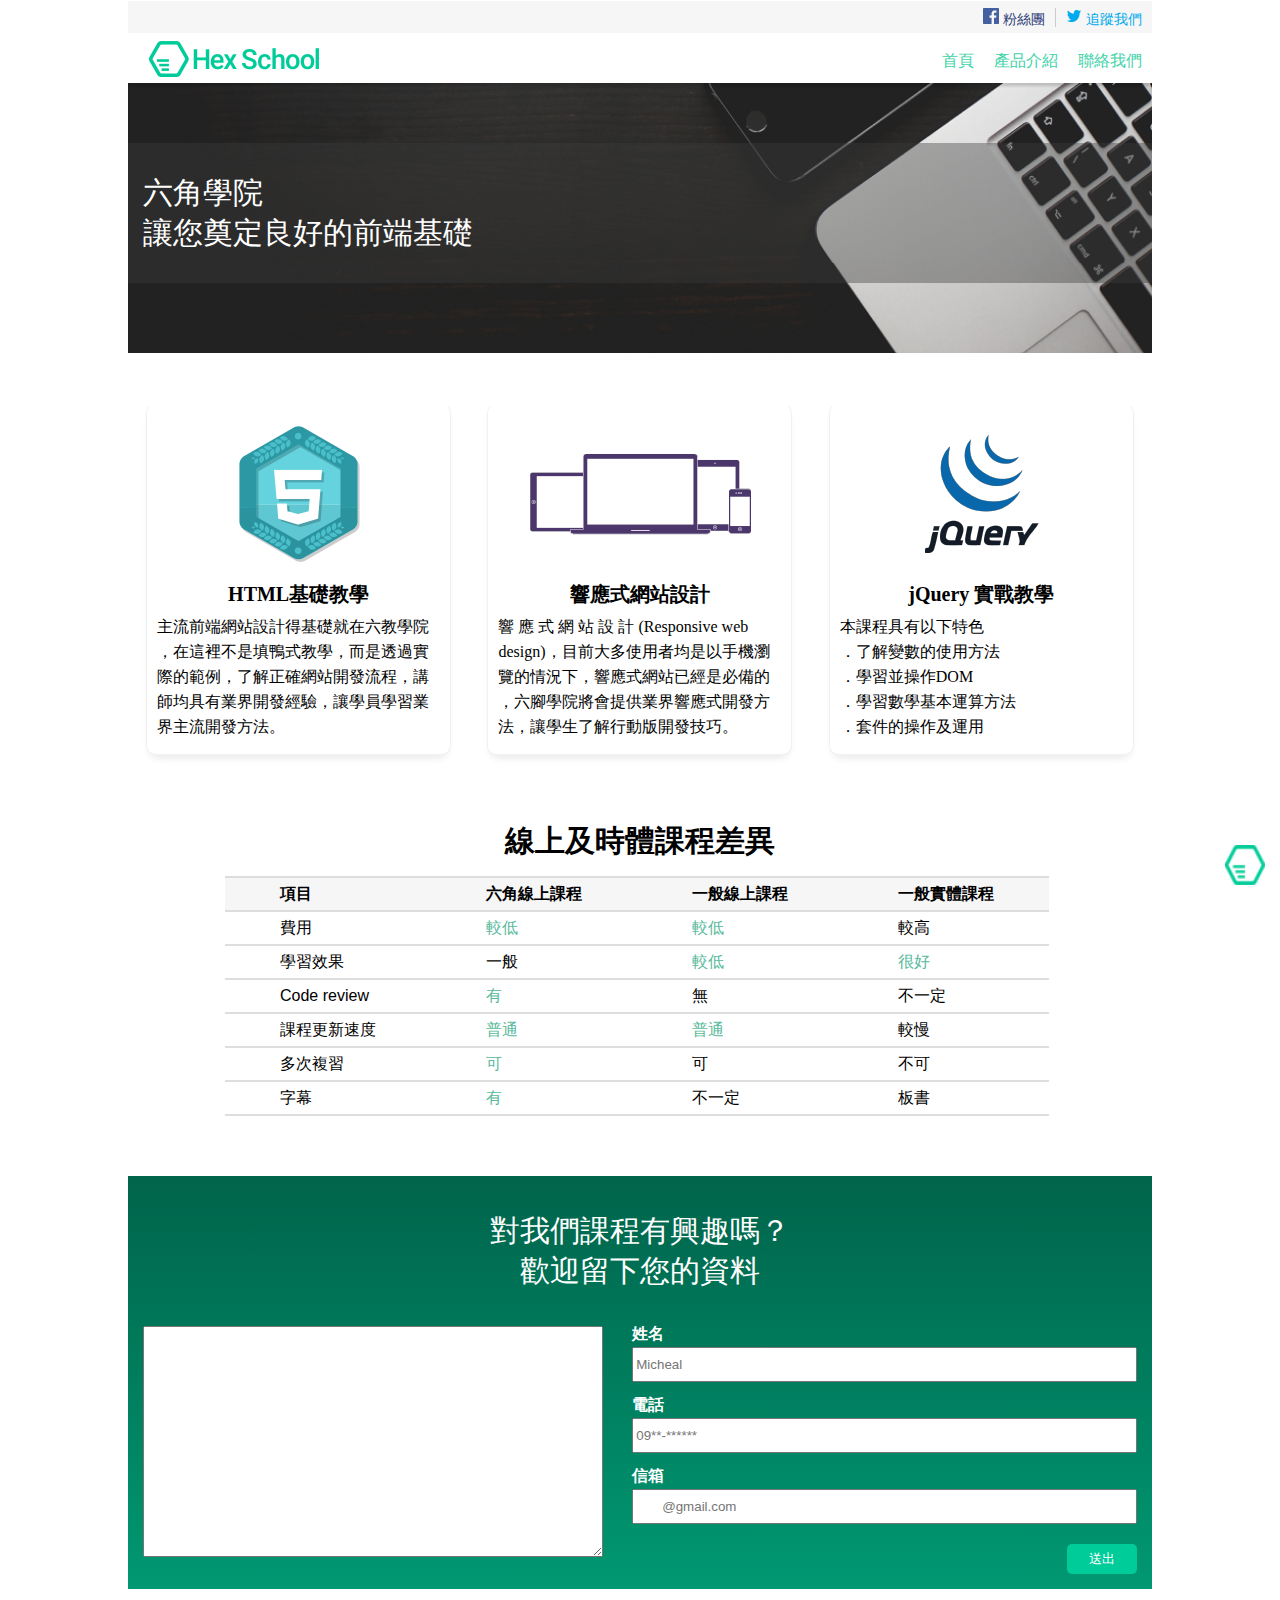
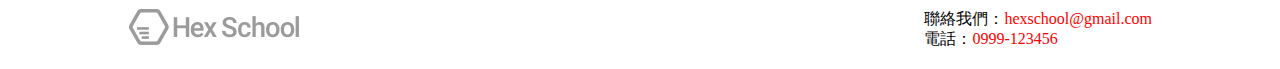
<file: index.html>
<!DOCTYPE html>
<html lang="en">
<head>
    <meta charset="UTF-8">
    <meta name="viewport" content="width=device-width, initial-scale=1.0">
    <title>六角學院</title>

    <link rel="shortcut icon" href="https://www.hexschool.com/favicon.ico">  
    <!--標籤圖片：32*32-->

    <meta name='description' content='有效學習並完成網頁製作。' />
    <!--網站描述文字-->
    <meta name='keywords' content='六角學院, 六角線上課程, 線上課程' />
    <!--關鍵字一、關鍵字二、關鍵字三-->

    <meta property="og:title" content="六角學院的課程分享" />
    <!--FB的標題-->
    <meta property="og:description" content="有效學習並完成網頁製作。">
    <!--FB的描述-->
    <meta property="og:type" content="website" />
    <meta property="og:url" content="https://www.facebook.com/@hexschool" />
    <!--FB上的網址-->
    <meta property="og:image" content="https://www.facebook.com/photo/?fbid=585421813832398&set=a.283134810727768" />
    <!--FB的圖片-->

    <meta http-equiv="X-UA-Compatible" content="IE=Edge" />
    <!--可將IE使用最新版本 -->

    <link rel="stylesheet" href="reset.css">
    <link rel="stylesheet" href="PSD.css">
</head>
<body>
    <div class="wrap">
        <div class="titler">
            <ul>
                <li class="fb">
                    <a href="https://www.facebook.com/@hexschool">
                        <img src="img/fb.png" alt="fb">
                        <span>粉絲團</span>
                    </a>
                </li>
                <li class="twitter">
                    <a href="#">
                        <img src="img/twitter.png" alt="twitter">
                        <span>追蹤我們</span>
                    </a>
                </li>
            </ul>
        </div>

        <div class="menu">
            <div class="menu-pic">
                <a href="https://www.hexschool.com/">Hex School</a>
            </div>
            <ul>
                <li><a href="https://www.hexschool.com/">首頁</a></li>
                <li><a href="https://www.hexschool.com/courses/">產品介紹</a></li>
                <li><a href="https://www.messenger.com/t/608977889251528/?ref=T9hHKXe5gF&messaging_source=source%3Apages%3Amessage_shortlink&source_id=1441792&recurring_notification=0">聯絡我們</a></li>
            </ul>
        </div>

        <div class="pic">
            <div class="inner">
                <h2>六角學院<br>讓您奠定良好的前端基礎</h2>
            </div>
        </div>

        <ul class="bodyer">
            <li>
                <img src="img/html.png" alt="html">
                <h3>HTML基礎教學</h3>
                <p>主流前端網站設計得基礎就在六教學院<br>，在這裡不是填鴨式教學，而是透過實際的範例，了解正確網站開發流程，講師均具有業界開發經驗，讓學員學習業界主流開發方法。</p>
            </li>
            <li>
                <img src="img/rwd.png" alt="rwd">
                <h3>響應式網站設計</h3>
                <p>響 應 式 網 站 設 計 (Responsive web design)，目前大多使用者均是以手機瀏<br>覽的情況下，響應式網站已經是必備的<br>，六腳學院將會提供業界響應式開發方法，讓學生了解行動版開發技巧。</p>
            </li>
            <li>
                <img src="img/jQuery.png" alt="jQuery">
                <h3>jQuery 實戰教學</h3>
                <p>本課程具有以下特色<br>．了解變數的使用方法<br>．學習並操作DOM<br>．學習數學基本運算方法<br>．套件的操作及運用<br></p>
            </li>
        </ul>

        <div class="tabler">
            <h2>線上及時體課程差異</h2>
            <table>
                <tr>
                    <th>項目</th>
                    <th>六角線上課程</th>
                    <th>一般線上課程</th>
                    <th>一般實體課程</th>
                </tr>
                <tr>
                    <td>費用</td>
                    <td class="emphasis">較低</td>
                    <td class="emphasis">較低</td>
                    <td>較高</td>
                </tr>
                <tr>
                    <td>學習效果</td>
                    <td>一般</td>
                    <td class="emphasis">較低</td>
                    <td class="emphasis">很好</td>
                </tr>
                <tr>
                    <td>Code review</td>
                    <td class="emphasis">有</td>
                    <td>無</td>
                    <td>不一定</td>
                </tr>
                <tr>
                    <td>課程更新速度</td>
                    <td class="emphasis">普通</td>
                    <td class="emphasis">普通</td>
                    <td>較慢</td>
                </tr>
                <tr>
                    <td>多次複習</td>
                    <td class="emphasis">可</td>
                    <td>可</td>
                    <td>不可</td>
                </tr>
                <tr>
                    <td>字幕</td>
                    <td class="emphasis">有</td>
                    <td>不一定</td>
                    <td>板書</td>
                </tr>
            </table>
        </div>

        <div class="box">
            <h2>對我們課程有興趣嗎？<br>歡迎留下您的資料</h2>
            <div class="data">
                <div class="inputdata1">
                    <textarea type="text" name="message" rows="15"></textarea>
                </div>
                <div class="inputdata2">
                    <form action="PSD.html">
                        <label for="name">姓名</label>
                        <input id="name" type="text" name="name" placeholder="Micheal" size="60">
                        <label for="phone">電話</label>
                        <input id="phone" type="tel" name="phone" placeholder="09**-******" size="60">
                        <label for="mail">信箱</label>
                        <input id="mail" type="email" name="mail" placeholder="       @gmail.com" size="60">
                        <input id="submit" type="submit" value="送出">
                    </form>
                </div>
            </div>
        </div>

        <div class="footer">
            <div class="footer-pic">
                <a href="https://www.hexschool.com/">Hex School</a>
            </div>
            <ul>
                <li><span class="contact">聯絡我們：<a href="mailto: hexschool@gmail.com">hexschool@gmail.com</a></span></li>
                <li><span class="contact">電話：<a href="tel:+886-99123456">0999-123456</a></span></li>
            </ul>
        </div>

        <div class="moveup">
            <img src="img/up.png" alt="up">
        </div>
    </div>
</body>
</html>
</file>
<file: PSD.css>
/*flex-coatiner-a*/
*,*:before,*:after{
    box-sizing: border-box;
}

/*最外圍包覆層*/
.wrap{
    margin: 0 auto;
    width: 1024px;
    margin-top: 1px;
    /*border: 1px solid black;*/
}

/*titler*/
.titler{
    padding: 2px 0 30px 0;
	background-color: #f6f6f6;
}
.titler ul{
    float: right;/*使整個ul在畫面右測*/
}
.titler li{
    float: left;/*使li在ul左側*/
    margin-top: 5px;
    margin-right: 10px;
}
.titler li a{
    text-decoration: none;/*去除連結底線*/
}
.fb{
    border-right: 1px solid #cccccc;
    padding-right: 10px;/*使border線在中間*/
}
.fb span{
    color: #2e3d79;
    font-size: 14px;
}
.twitter span{
    color: #00aaec;
    font-size: 14px;
}
.fb span:hover{
    font-size: 16px;
}
.twitter span:hover{
    font-size: 16px;
}

/*menu*/
.menu{
    display: flex;
    justify-content: space-between;
}
.menu-pic{
    background-image: url(img/logo.png);
    width: 224px;
    height: 50px;
}
.menu-pic a{
    display: block;/*區塊元素*/
    text-indent: 100%;/*使文字縮進100%*/
    overflow: hidden;/*隱藏溢出文字*/
    white-space: nowrap;/*隱藏下行溢出文字*/
    font-size: 50px;
}
.menu ul{
    float: right;/*使整個ul在畫面右測*/
}
.menu li{
    float: left;/*使li在ul左側*/
    padding-top: 20px;
}
.menu li a{
    padding: 15px 10px;
    color: #42d3a9;
    text-decoration: none;
    font-size: 16px;
    transition: box-shadow 0.5s ease;/*指定 box-shadow 屬性會影響轉場動畫*/ 
}
.menu li a:hover{
    font-weight: bold;
    box-shadow: inset 0 -4px #42d3a9;
}

/*pic*/
.pic{
    background-image: url(img/banner.png);
    background-size: cover;
    width: 1024px;
    height: 270px;
    position: relative;
}
.inner{
    width: 1024px;
    height: 140px;
    position: absolute;
    background-color: rgb(60, 60, 60, 0.4);/*淡化背景顏色*/
    top: 60px;
}
.inner h2{
    font-size: 30px;
    color: white;
    padding-top: 30px;
    padding-left: 15px;
    line-height: 40px;/*行字間格距離*/
}

/*bodyer*/
.bodyer{
    display: flex;
    justify-content: space-around;
    margin-top: 50px;
}
.bodyer li{
    padding: 10px;
    width: 305px;
    border: 1px solid white;
    border-radius: 10px;/*圓弧*/
    border-left: 0.1px solid #f1f1f1;
    border-right: 0.1px solid #f1f1f1;
    border-bottom: 2px solid #f1f1f1;
    box-shadow: 0 5px 10px -5px gainsboro;
}
.bodyer li:hover{
    border: 2px solid white;
    box-shadow: 0 5px 10px -5px aqua;/*x軸 y軸 擴散效果 顏色*/
}
.bodyer li img{
    margin: auto;
    display: block;
}
.bodyer li h3{
    text-align: center;
    font-size: 20px;
    font-weight: bold;
    padding: 10px;
}
.bodyer li p{
    line-height: 25px;
    padding-bottom: 5px;
}

/*tabler*/
.tabler{
    width: 830px;
    margin: 0 auto;
    margin-top: 50px;
}
.tabler h2{
    text-align: center;/*文字置中*/
    font-size: 30px;
    font-family: sans-serif;
    font-weight: bold;
    padding: 20px;
}
.tabler th,.tabler td{
    border-top: 2px solid #dddddd;
    border-bottom: 2px solid #dddddd;
    padding: 8px 55px;/*上下 左右*/
    font-family: sans-serif;
}
.tabler td:hover{
    font-size: 18px;
}
.tabler th{
    background: #f6f6f7;
    text-align: left;
    font-weight: bold;
}
.emphasis{
    color: #58ba9c;
}

/*box*/
.box{
    background: linear-gradient(#00644b,#009872);
    margin-top: 60px;
}
.box h2{
    text-align: center;/*文字置中*/
    font-size: 30px;
    font-family: sans-serif;
    color: white;
    line-height: 40px;
    padding: 35px 0;
}
.data{
    display: flex;
    justify-content: space-around;
}
.inputdata1 textarea{
    width: 460px;/* cols="60" */
}
.inputdata1 textarea:hover{
    background-color: aquamarine;
    box-shadow: 0 5px 10px -5px aqua;
}
.inputdata2 label{
    color: white;
    font-weight: bold;
}
.inputdata2 input{
    display: block;/*向下排列*/
    margin: 5px 0 15px 0;
    height: 35px;
}
.inputdata2 input:hover{
    background-color: aquamarine;
    box-shadow: 0 5px 10px -5px aqua;
}
.inputdata2 #submit{
    float: right;
    width: 70px;
    height: 30px;
    background: #00cc99;
    border-radius: 5px;
    border: 0;
    text-align: center;
    color: white;
}
.inputdata2 #submit:hover{
    font-size: 18px;
    box-shadow: 0 5px 10px -5px aqua;
}

.footer{
    display: flex;
    justify-content: space-between;
    margin: 20px 0;
}
.footer-pic{
    background-image: url(img/footerlogo.png);
    width: 171px;
    height: 36px;
}
.footer-pic a{
    display: block;/*區塊元素*/
    text-indent: 100%;/*使文字縮進100%*/
    overflow: hidden;/*隱藏溢出文字*/
    white-space: nowrap;/*隱藏下行溢出文字*/
    font-size: 50px;
}
.contact{
    line-height: 20px;
}
.contact a{
    text-decoration: none;
    color: red;
}
.contact a:hover{
    font-size: 18px;
}

/*position:fixed*/
.moveup img{
        width:40px;
        height: 40px;
        position: fixed;
        right: 15px;
        bottom: 15px;
        background-color: var(--bs-gray-100);
}
</file>
